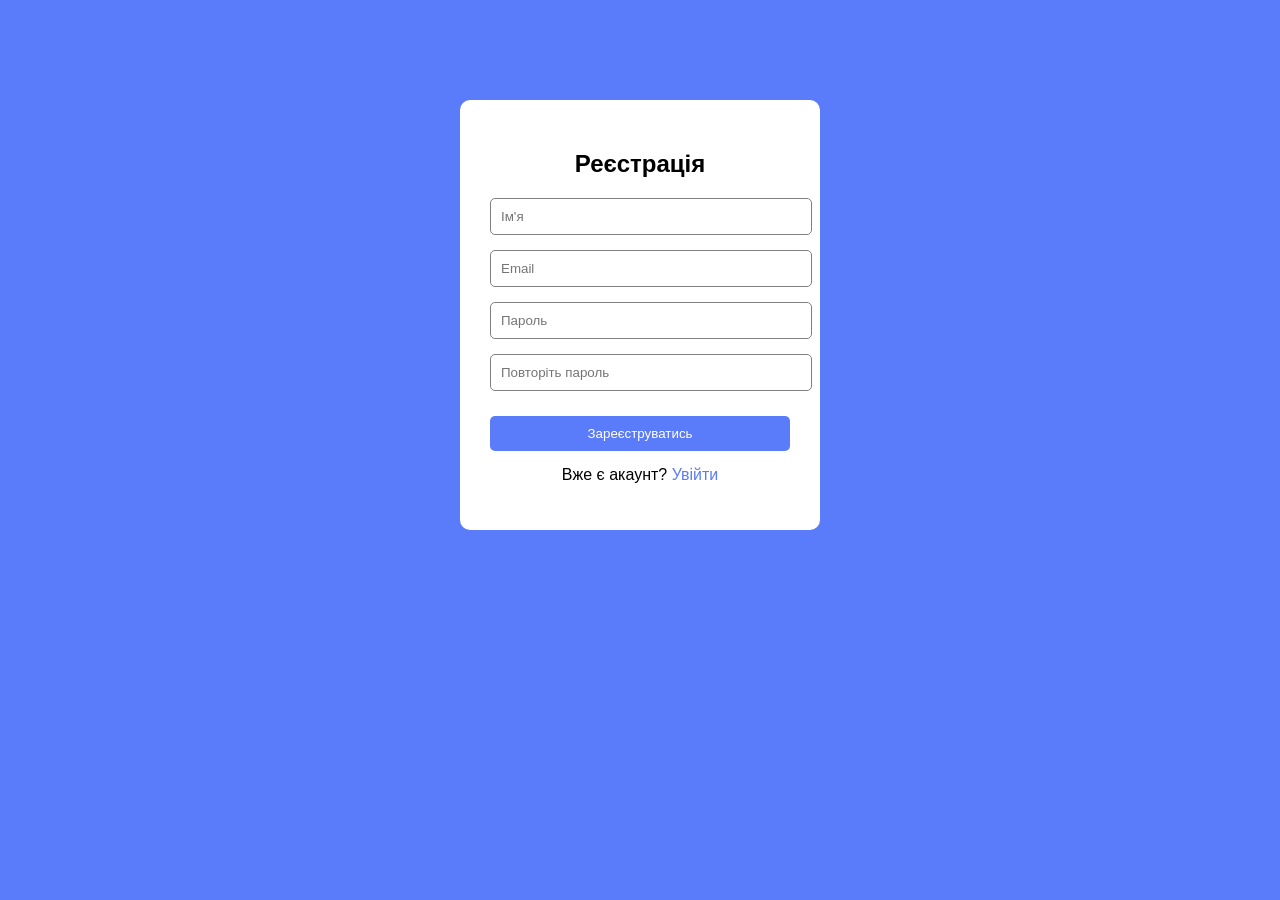
<file: index.html>
<!DOCTYPE html>
<html lang="uk">
<head>
    <meta charset="UTF-8">
    <meta name="viewport" content="width=device-width, initial-scale=1.0">
    <title>Реєстрація</title>

    <link rel="stylesheet" href="PlaySmart-css.css">
</head>
<body>

    <div class="register-box">

        <h2>Реєстрація</h2>

        <form action="PlaySmart-menu.html">

            <input type="text" placeholder="Ім'я" required>

            <input type="email" placeholder="Email" required>

            <input type="password" placeholder="Пароль" required>

            <input type="password" placeholder="Повторіть пароль" required>
            
            <button type="submit">
                Зареєструватись
            </button>
            
        </form>

        <p>
            Вже є акаунт?
            <a href="PlaySmart-увійти.html">Увійти</a>
        </p>

    </div>

</body>
</html>
</file>
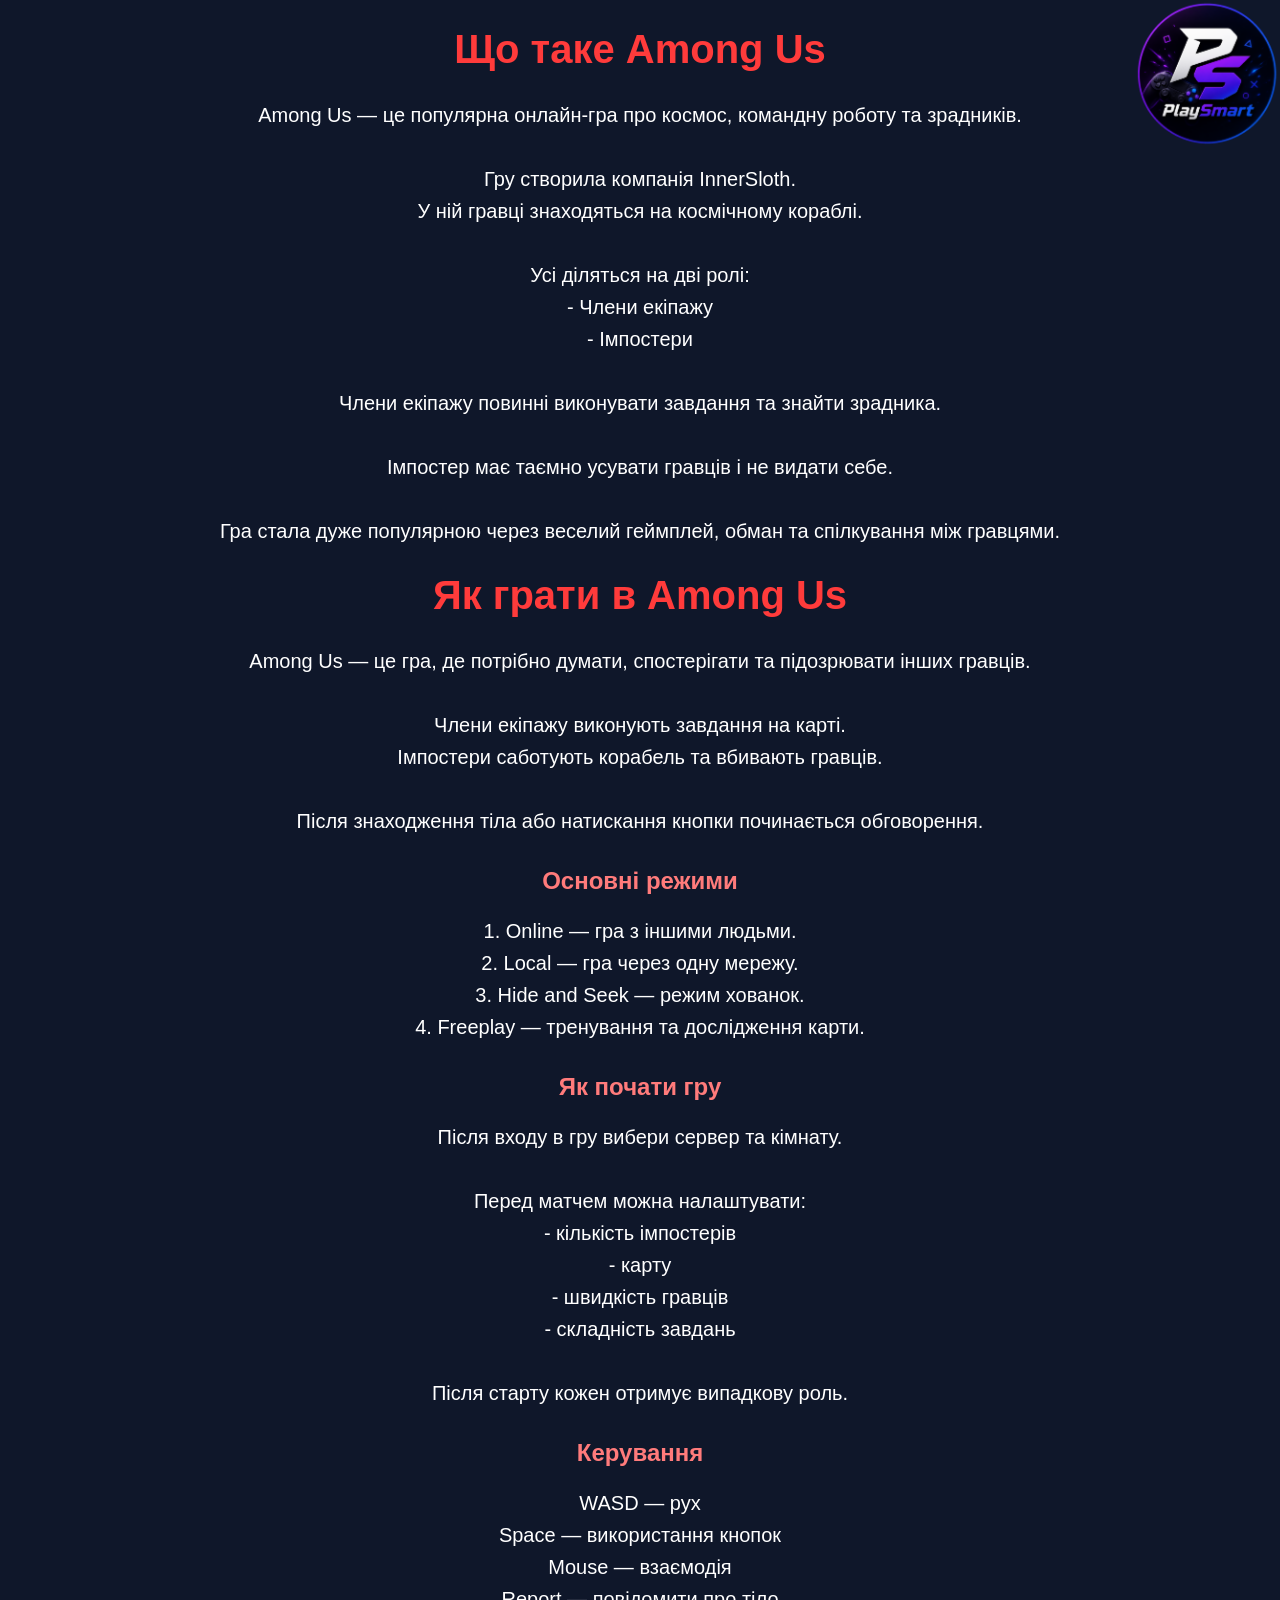
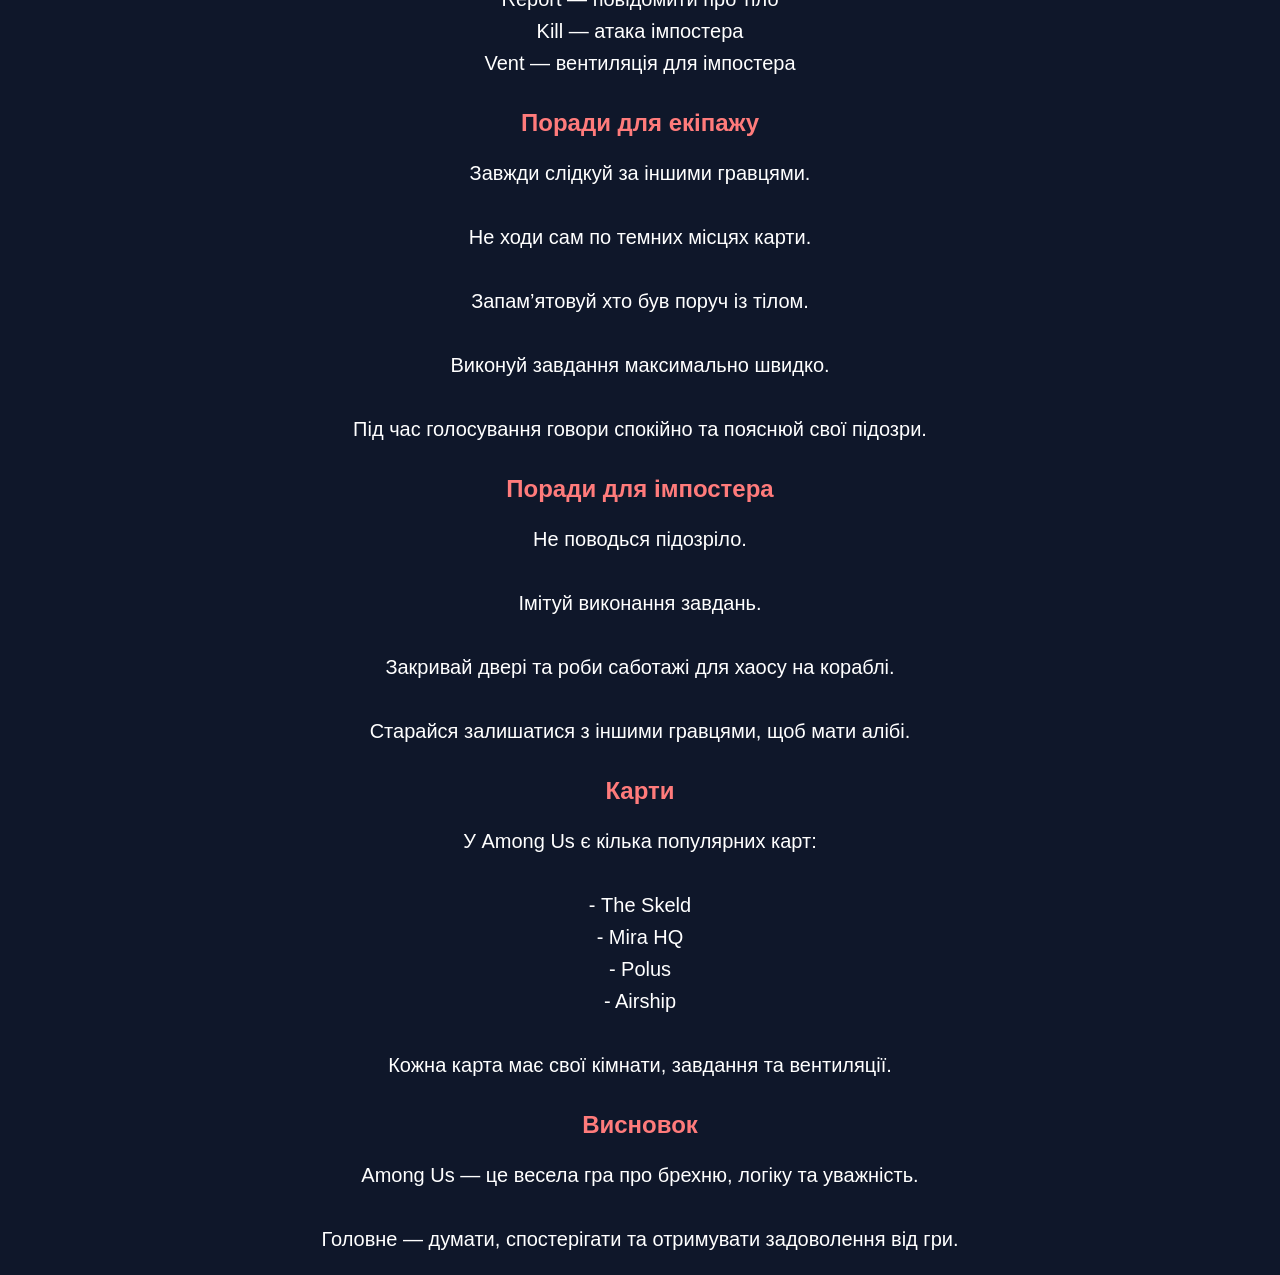
<file: Among-Us.html>
<!DOCTYPE html>
<html lang="uk">
<head>
    <meta charset="UTF-8">
    <meta name="viewport" content="width=device-width, initial-scale=1.0">
    <title>PlaySmart-Among Us</title>
    <link rel="stylesheet" href="Among-Us.css">
</head>
<body>

    <img class="avatar" src="аватар.png" alt="">

<h1>Що таке Among Us</h1>

<p>
Among Us — це популярна онлайн-гра про космос, 
командну роботу та зрадників. <br><br>

Гру створила компанія InnerSloth. <br>
У ній гравці знаходяться на космічному кораблі. <br><br>

Усі діляться на дві ролі: <br>
- Члени екіпажу <br>
- Імпостери <br><br>

Члени екіпажу повинні виконувати завдання 
та знайти зрадника. <br><br>

Імпостер має таємно усувати гравців 
і не видати себе. <br><br>

Гра стала дуже популярною через веселий геймплей, 
обман та спілкування між гравцями.
</p>

<h1>Як грати в Among Us</h1>

<p>
Among Us — це гра, де потрібно думати, 
спостерігати та підозрювати інших гравців. <br><br>

Члени екіпажу виконують завдання на карті. <br>
Імпостери саботують корабель та вбивають гравців. <br><br>

Після знаходження тіла або натискання кнопки 
починається обговорення.
</p>

<h2>Основні режими</h2>

<p>
1. Online — гра з іншими людьми. <br>
2. Local — гра через одну мережу. <br>
3. Hide and Seek — режим хованок. <br>
4. Freeplay — тренування та дослідження карти.
</p>

<h2>Як почати гру</h2>

<p>
Після входу в гру вибери сервер та кімнату. <br><br>

Перед матчем можна налаштувати: <br>
- кількість імпостерів <br>
- карту <br>
- швидкість гравців <br>
- складність завдань <br><br>

Після старту кожен отримує випадкову роль.
</p>

<h2>Керування</h2>

<p>
WASD — рух <br>
Space — використання кнопок <br>
Mouse — взаємодія <br>
Report — повідомити про тіло <br>
Kill — атака імпостера <br>
Vent — вентиляція для імпостера
</p>

<h2>Поради для екіпажу</h2>

<p>
Завжди слідкуй за іншими гравцями. <br><br>

Не ходи сам по темних місцях карти. <br><br>

Запам’ятовуй хто був поруч із тілом. <br><br>

Виконуй завдання максимально швидко. <br><br>

Під час голосування говори спокійно 
та пояснюй свої підозри.
</p>

<h2>Поради для імпостера</h2>

<p>
Не поводься підозріло. <br><br>

Імітуй виконання завдань. <br><br>

Закривай двері та роби саботажі 
для хаосу на кораблі. <br><br>

Старайся залишатися з іншими гравцями, 
щоб мати алібі.
</p>

<h2>Карти</h2>

<p>
У Among Us є кілька популярних карт: <br><br>

- The Skeld <br>
- Mira HQ <br>
- Polus <br>
- Airship <br><br>

Кожна карта має свої кімнати, 
завдання та вентиляції.
</p>

<h2>Висновок</h2>

<p>
Among Us — це весела гра про брехню, 
логіку та уважність. <br><br>

Головне — думати, спостерігати 
та отримувати задоволення від гри.
</p>

</body>
</html>
</file>
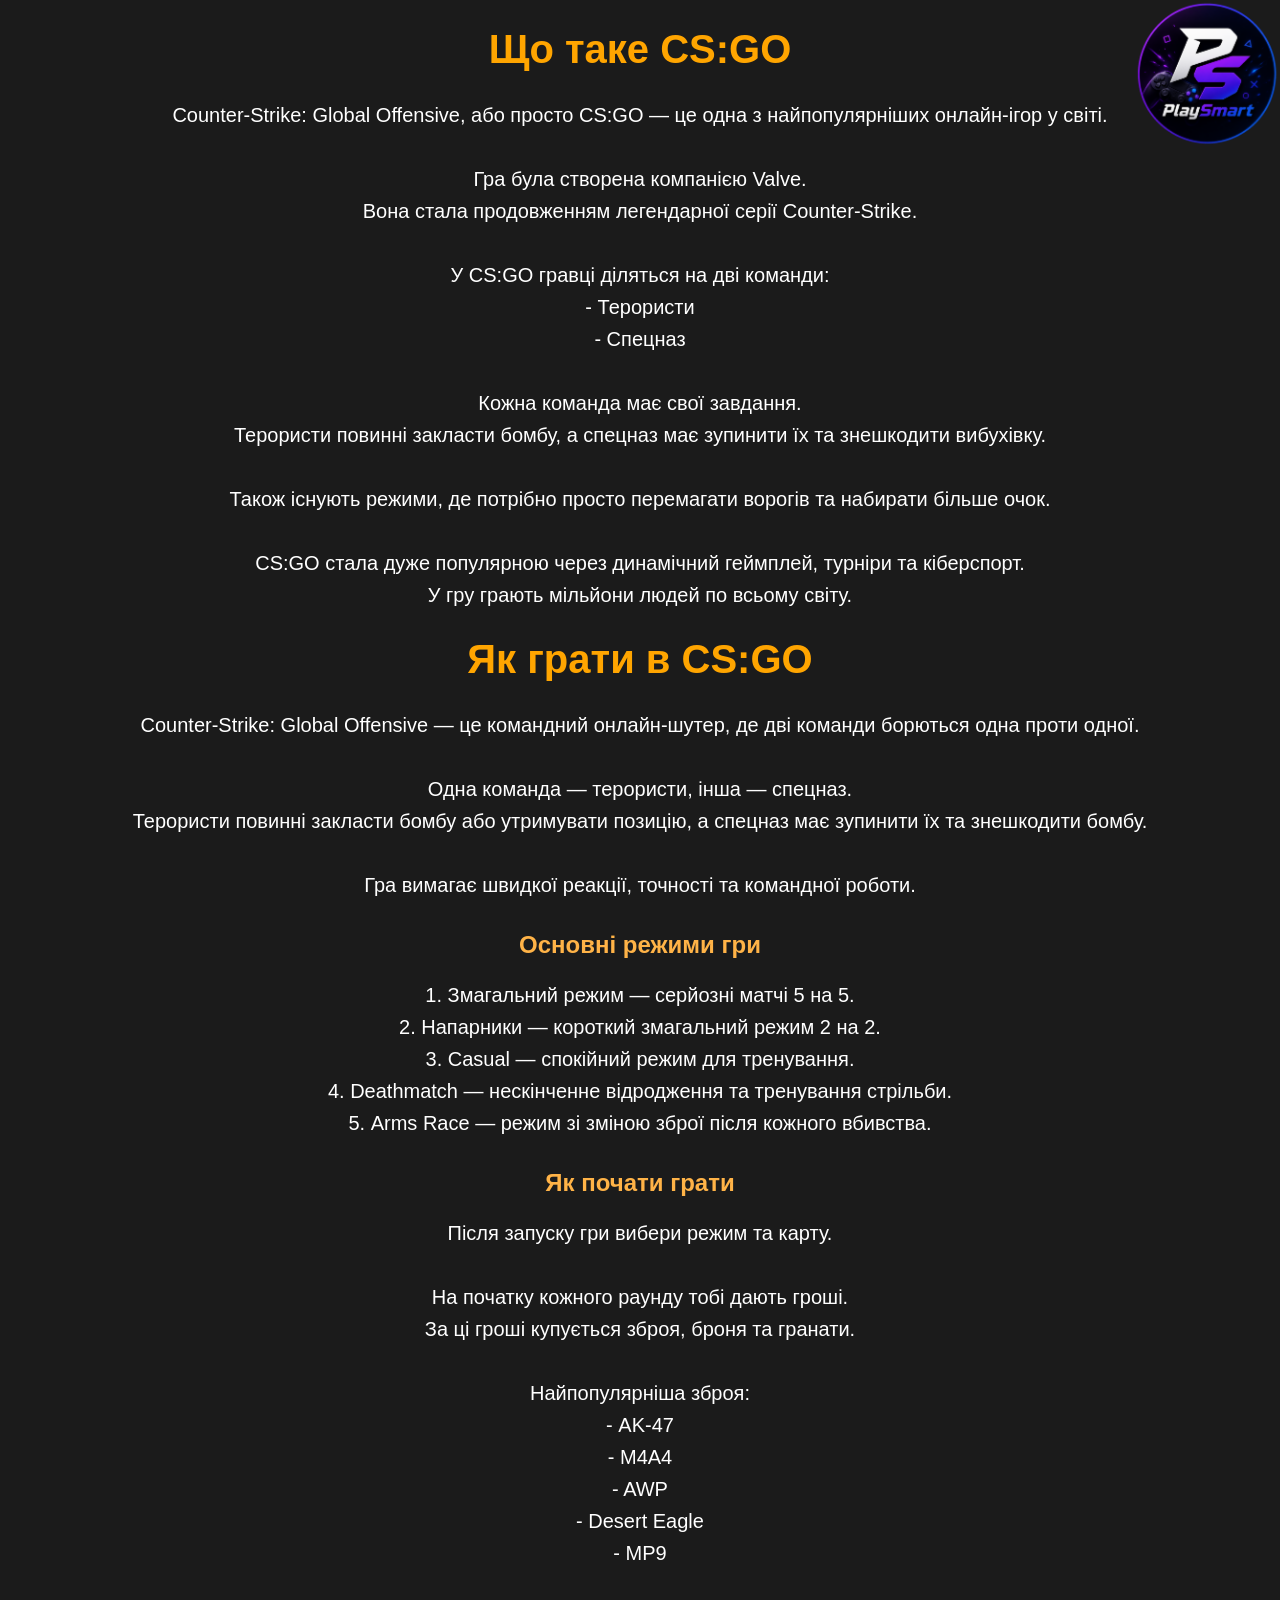
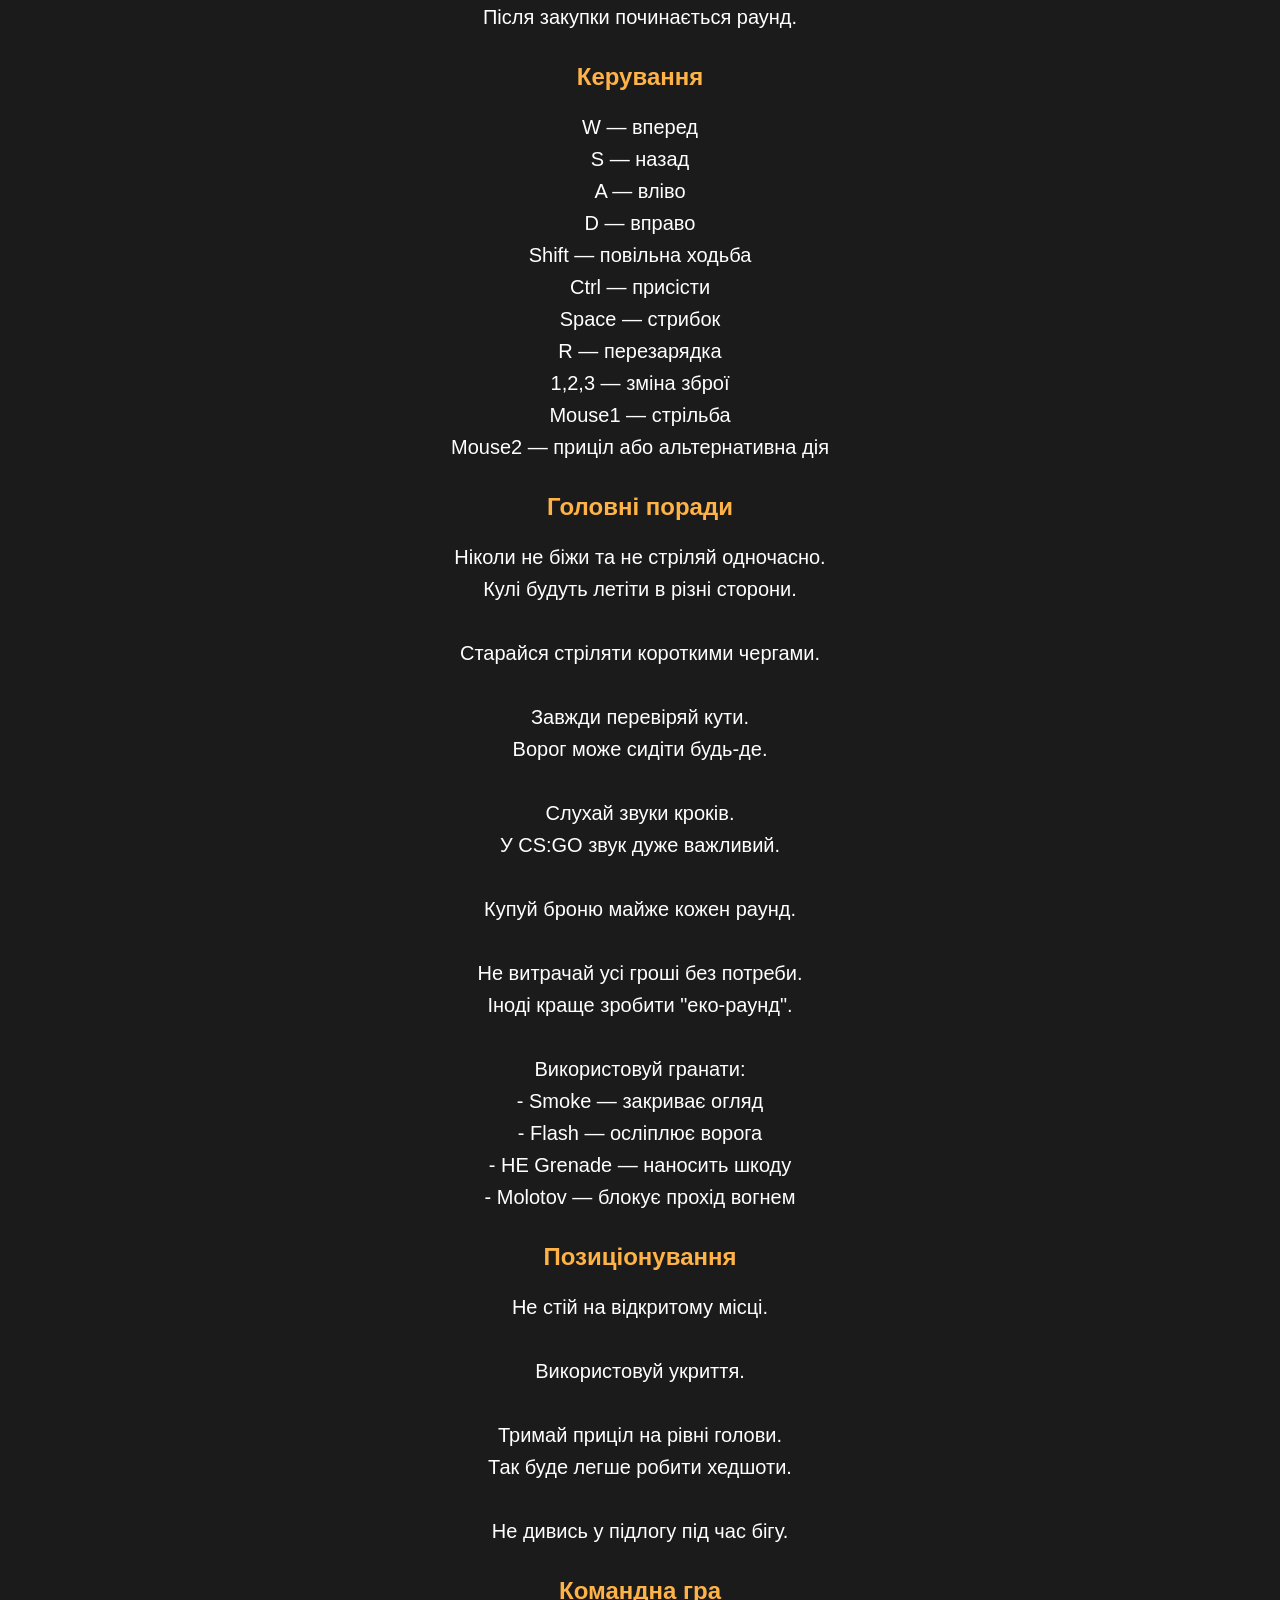
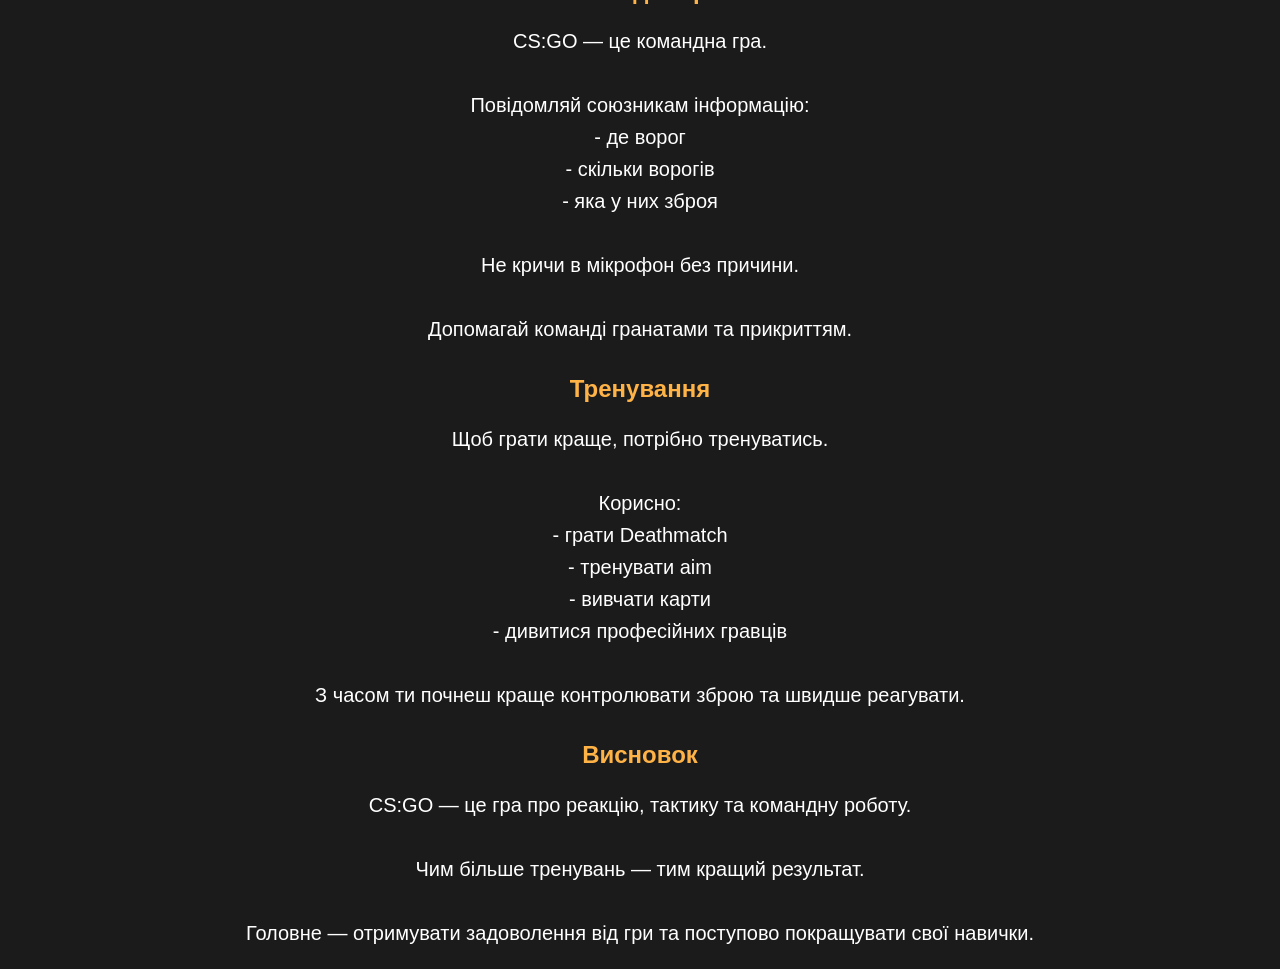
<file: cs-go.html>
<!DOCTYPE html>
<html lang="en">
<head>
    <meta charset="UTF-8">
    <meta name="viewport" content="width=device-width, initial-scale=1.0">
    <title>PlaySmart-CS:GO</title>
    <link rel="stylesheet" href="cs-go.css">
</head>
<body>

    <img class="avatar" src="аватар.png" alt="">

    <h1>Що таке CS:GO</h1>

<p>
Counter-Strike: Global Offensive, або просто CS:GO — 
це одна з найпопулярніших онлайн-ігор у світі. <br><br>

Гра була створена компанією Valve. <br>
Вона стала продовженням легендарної серії Counter-Strike. <br><br>

У CS:GO гравці діляться на дві команди: <br>
- Терористи <br>
- Спецназ <br><br>

Кожна команда має свої завдання. <br>
Терористи повинні закласти бомбу, 
а спецназ має зупинити їх та знешкодити вибухівку. <br><br>

Також існують режими, де потрібно просто 
перемагати ворогів та набирати більше очок. <br><br>

CS:GO стала дуже популярною через динамічний геймплей, 
турніри та кіберспорт. <br>
У гру грають мільйони людей по всьому світу.
</p>

<h1>Як грати в CS:GO</h1>

<p>
Counter-Strike: Global Offensive — це командний онлайн-шутер, 
де дві команди борються одна проти одної. <br><br>

Одна команда — терористи, інша — спецназ. <br>
Терористи повинні закласти бомбу або утримувати позицію, 
а спецназ має зупинити їх та знешкодити бомбу. <br><br>

Гра вимагає швидкої реакції, точності та командної роботи.
</p>

<h2>Основні режими гри</h2>

<p>
1. Змагальний режим — серйозні матчі 5 на 5. <br>
2. Напарники — короткий змагальний режим 2 на 2. <br>
3. Casual — спокійний режим для тренування. <br>
4. Deathmatch — нескінченне відродження та тренування стрільби. <br>
5. Arms Race — режим зі зміною зброї після кожного вбивства.
</p>

<h2>Як почати грати</h2>

<p>
Після запуску гри вибери режим та карту. <br><br>

На початку кожного раунду тобі дають гроші. <br>
За ці гроші купується зброя, броня та гранати. <br><br>

Найпопулярніша зброя: <br>
- AK-47 <br>
- M4A4 <br>
- AWP <br>
- Desert Eagle <br>
- MP9 <br><br>

Після закупки починається раунд.
</p>

<h2>Керування</h2>

<p>
W — вперед <br>
S — назад <br>
A — вліво <br>
D — вправо <br>
Shift — повільна ходьба <br>
Ctrl — присісти <br>
Space — стрибок <br>
R — перезарядка <br>
1,2,3 — зміна зброї <br>
Mouse1 — стрільба <br>
Mouse2 — приціл або альтернативна дія
</p>

<h2>Головні поради</h2>

<p>
Ніколи не біжи та не стріляй одночасно. <br>
Кулі будуть летіти в різні сторони. <br><br>

Старайся стріляти короткими чергами. <br><br>

Завжди перевіряй кути. <br>
Ворог може сидіти будь-де. <br><br>

Слухай звуки кроків. <br>
У CS:GO звук дуже важливий. <br><br>

Купуй броню майже кожен раунд. <br><br>

Не витрачай усі гроші без потреби. <br>
Іноді краще зробити "еко-раунд". <br><br>

Використовуй гранати: <br>
- Smoke — закриває огляд <br>
- Flash — осліплює ворога <br>
- HE Grenade — наносить шкоду <br>
- Molotov — блокує прохід вогнем
</p>

<h2>Позиціонування</h2>

<p>
Не стій на відкритому місці. <br><br>

Використовуй укриття. <br><br>

Тримай приціл на рівні голови. <br>
Так буде легше робити хедшоти. <br><br>

Не дивись у підлогу під час бігу.
</p>

<h2>Командна гра</h2>

<p>
CS:GO — це командна гра. <br><br>

Повідомляй союзникам інформацію: <br>
- де ворог <br>
- скільки ворогів <br>
- яка у них зброя <br><br>

Не кричи в мікрофон без причини. <br><br>

Допомагай команді гранатами та прикриттям.
</p>

<h2>Тренування</h2>

<p>
Щоб грати краще, потрібно тренуватись. <br><br>

Корисно: <br>
- грати Deathmatch <br>
- тренувати aim <br>
- вивчати карти <br>
- дивитися професійних гравців <br><br>

З часом ти почнеш краще контролювати зброю 
та швидше реагувати.
</p>

<h2>Висновок</h2>

<p>
CS:GO — це гра про реакцію, тактику та командну роботу. <br><br>

Чим більше тренувань — тим кращий результат. <br><br>

Головне — отримувати задоволення від гри 
та поступово покращувати свої навички.
</p>
</body>
</html>
</file>
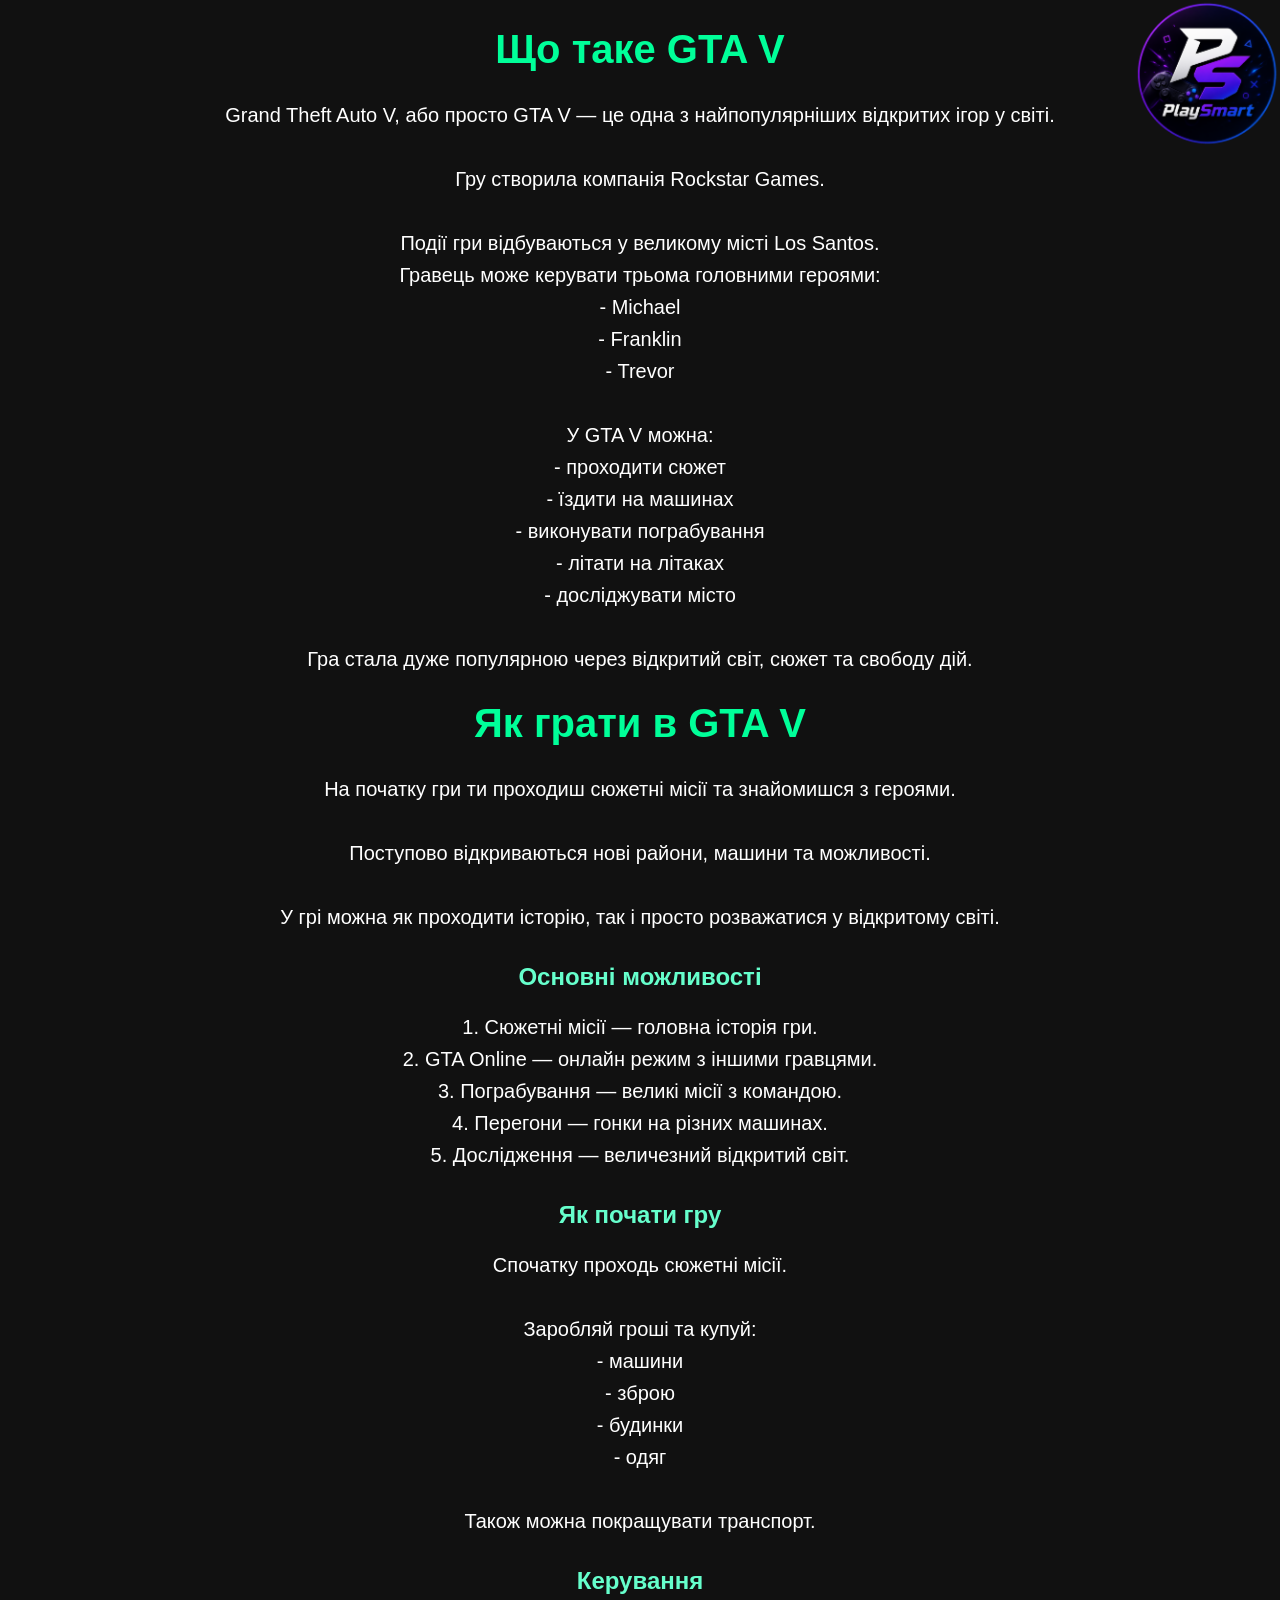
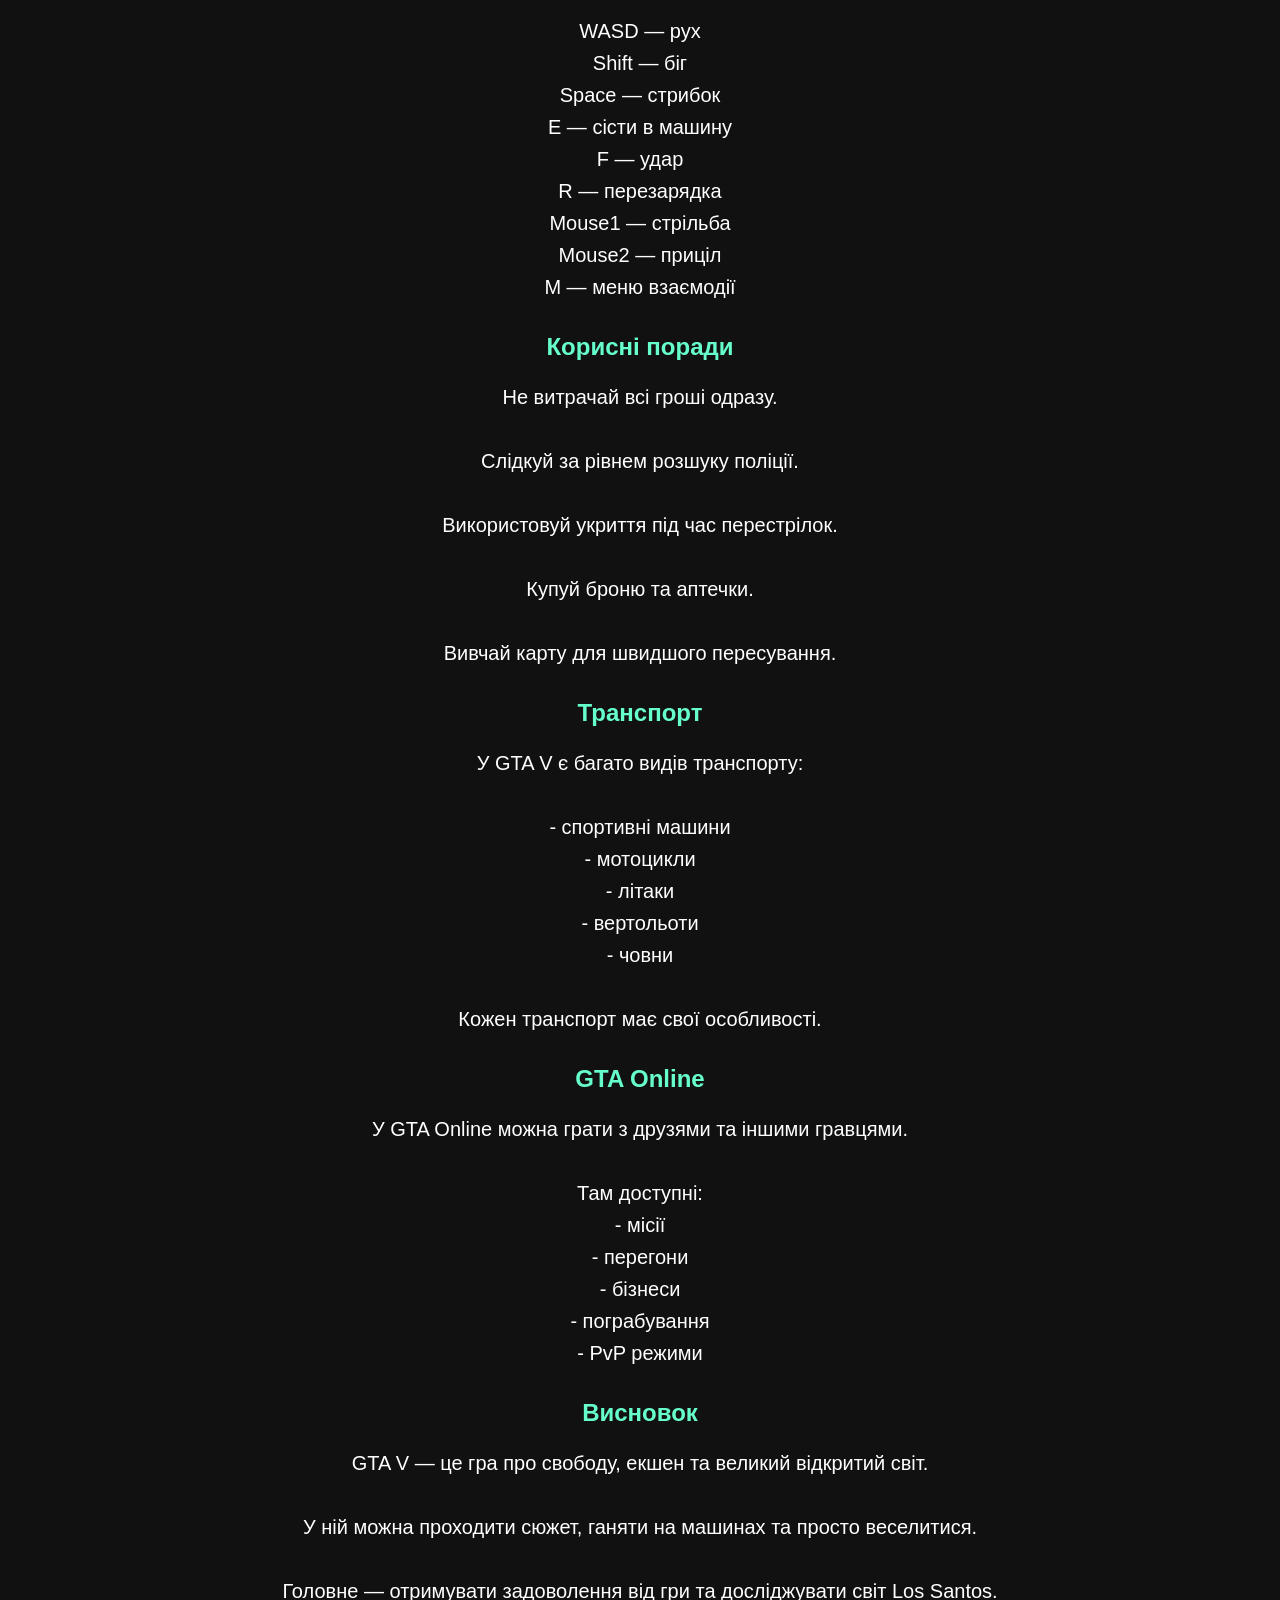
<file: GTA-V.html>
<!DOCTYPE html>
<html lang="uk">
<head>
    <meta charset="UTF-8">
    <meta name="viewport" content="width=device-width, initial-scale=1.0">
    <title>PlaySmart-GTA V</title>
    <link rel="stylesheet" href="GTA-V.css">
</head>
<body>

    <img class="avatar" src="аватар.png" alt="">

<h1>Що таке GTA V</h1>

<p>
Grand Theft Auto V, або просто GTA V — 
це одна з найпопулярніших відкритих ігор у світі. <br><br>

Гру створила компанія Rockstar Games. <br><br>

Події гри відбуваються у великому місті Los Santos. <br>
Гравець може керувати трьома головними героями: <br>
- Michael <br>
- Franklin <br>
- Trevor <br><br>

У GTA V можна: <br>
- проходити сюжет <br>
- їздити на машинах <br>
- виконувати пограбування <br>
- літати на літаках <br>
- досліджувати місто <br><br>

Гра стала дуже популярною через відкритий світ, 
сюжет та свободу дій.
</p>

<h1>Як грати в GTA V</h1>

<p>
На початку гри ти проходиш сюжетні місії 
та знайомишся з героями. <br><br>

Поступово відкриваються нові райони, 
машини та можливості. <br><br>

У грі можна як проходити історію, 
так і просто розважатися у відкритому світі.
</p>

<h2>Основні можливості</h2>

<p>
1. Сюжетні місії — головна історія гри. <br>
2. GTA Online — онлайн режим з іншими гравцями. <br>
3. Пограбування — великі місії з командою. <br>
4. Перегони — гонки на різних машинах. <br>
5. Дослідження — величезний відкритий світ.
</p>

<h2>Як почати гру</h2>

<p>
Спочатку проходь сюжетні місії. <br><br>

Заробляй гроші та купуй: <br>
- машини <br>
- зброю <br>
- будинки <br>
- одяг <br><br>

Також можна покращувати транспорт.
</p>

<h2>Керування</h2>

<p>
WASD — рух <br>
Shift — біг <br>
Space — стрибок <br>
E — сісти в машину <br>
F — удар <br>
R — перезарядка <br>
Mouse1 — стрільба <br>
Mouse2 — приціл <br>
M — меню взаємодії
</p>

<h2>Корисні поради</h2>

<p>
Не витрачай всі гроші одразу. <br><br>

Слідкуй за рівнем розшуку поліції. <br><br>

Використовуй укриття під час перестрілок. <br><br>

Купуй броню та аптечки. <br><br>

Вивчай карту для швидшого пересування.
</p>

<h2>Транспорт</h2>

<p>
У GTA V є багато видів транспорту: <br><br>

- спортивні машини <br>
- мотоцикли <br>
- літаки <br>
- вертольоти <br>
- човни <br><br>

Кожен транспорт має свої особливості.
</p>

<h2>GTA Online</h2>

<p>
У GTA Online можна грати з друзями 
та іншими гравцями. <br><br>

Там доступні: <br>
- місії <br>
- перегони <br>
- бізнеси <br>
- пограбування <br>
- PvP режими
</p>

<h2>Висновок</h2>

<p>
GTA V — це гра про свободу, 
екшен та великий відкритий світ. <br><br>

У ній можна проходити сюжет, 
ганяти на машинах та просто веселитися. <br><br>

Головне — отримувати задоволення від гри 
та досліджувати світ Los Santos.
</p>

</body>
</html>
</file>
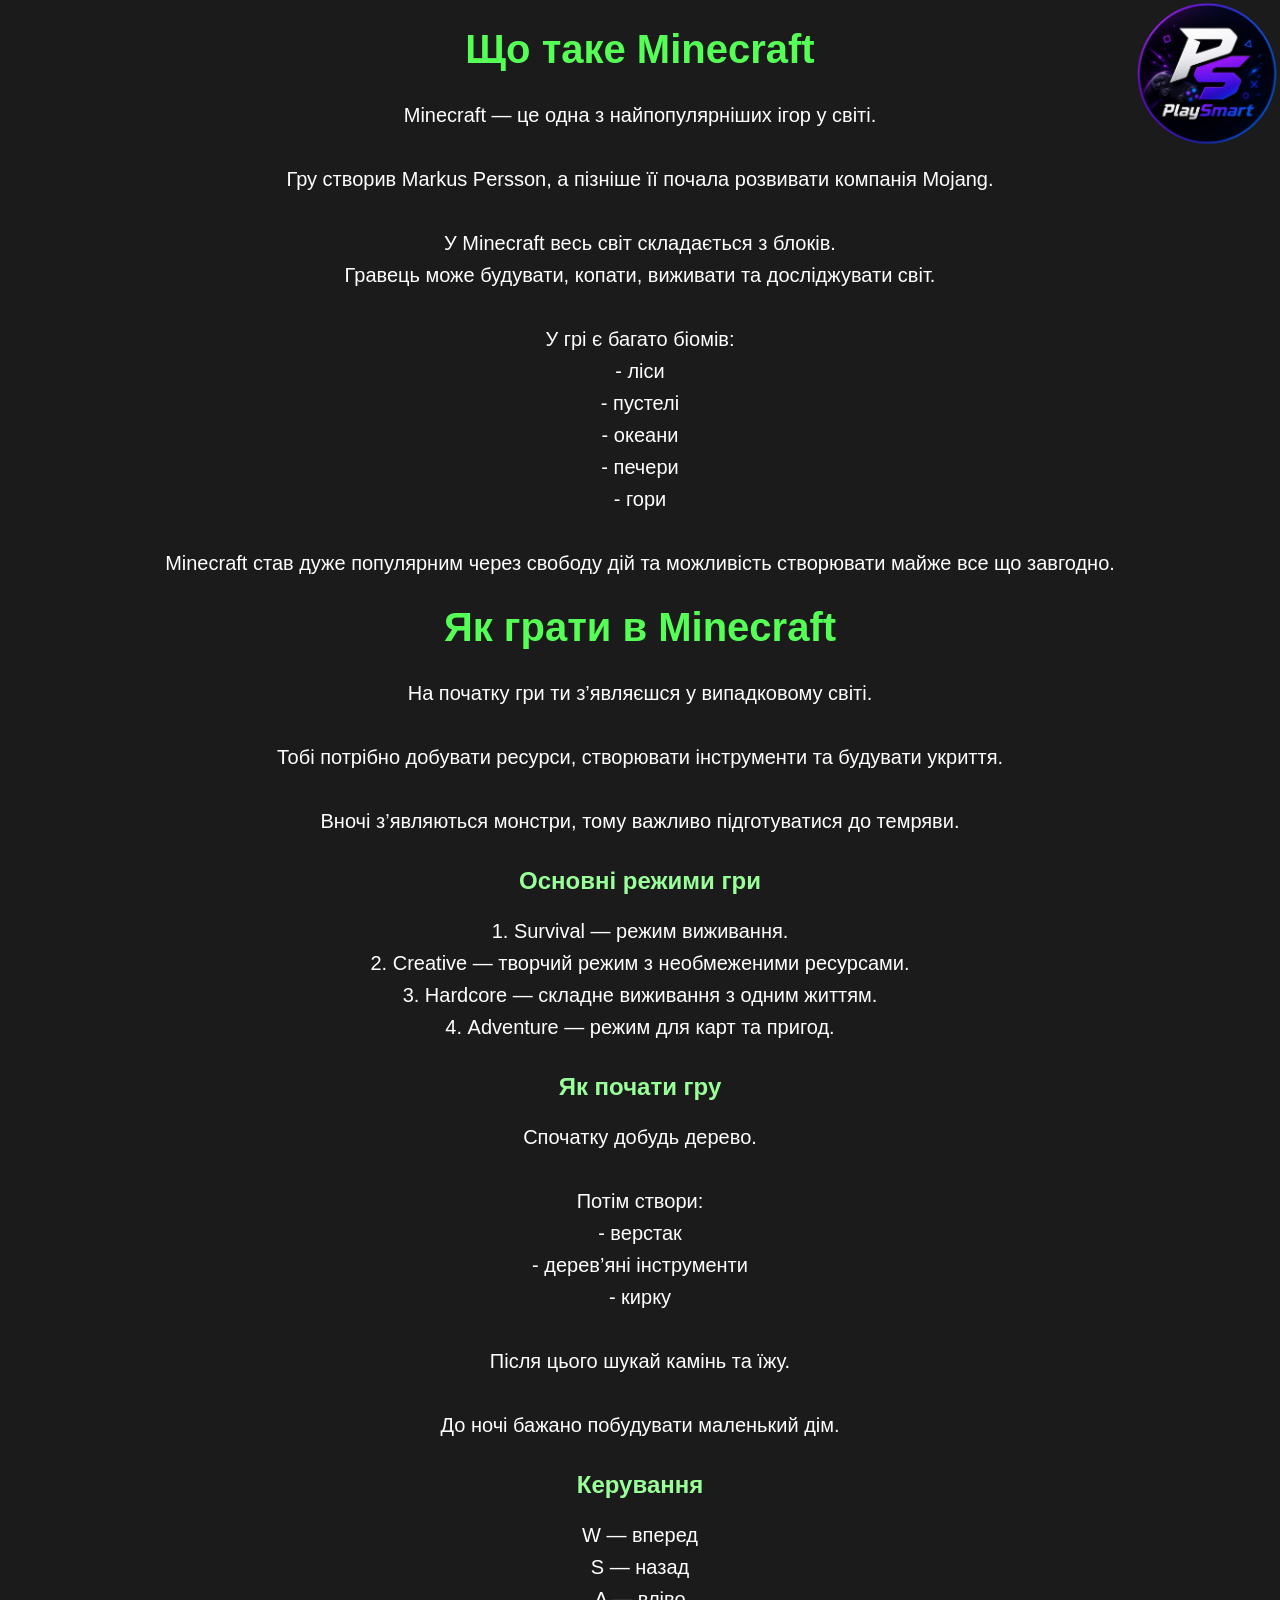
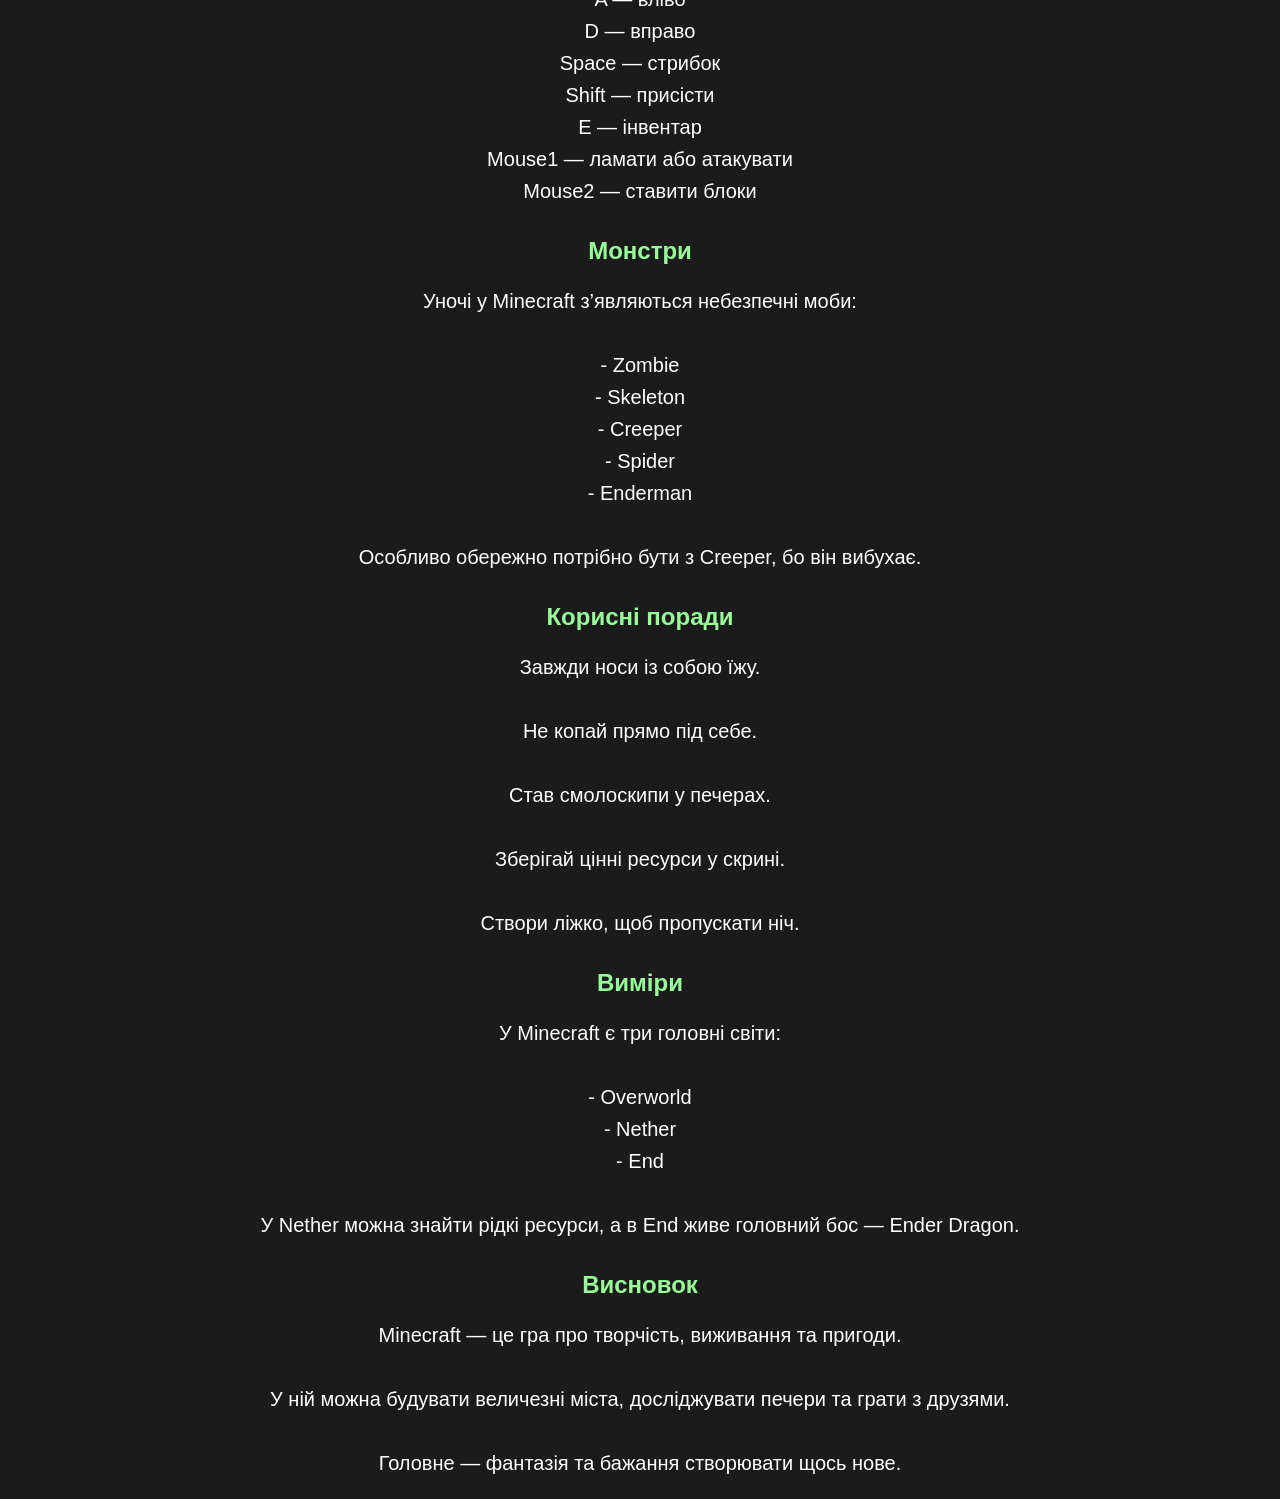
<file: Minecraft.html>
<!DOCTYPE html>
<html lang="uk">
<head>
    <meta charset="UTF-8">
    <meta name="viewport" content="width=device-width, initial-scale=1.0">
    <title>PlaySmart-Minecraft</title>
    <link rel="stylesheet" href="Minecraft.css">
</head>
<body>

    <img class="avatar" src="аватар.png" alt="">

<h1>Що таке Minecraft</h1>

<p>
Minecraft — це одна з найпопулярніших ігор у світі. <br><br>

Гру створив Markus Persson, 
а пізніше її почала розвивати компанія Mojang. <br><br>

У Minecraft весь світ складається з блоків. <br>
Гравець може будувати, копати, виживати та досліджувати світ. <br><br>

У грі є багато біомів: <br>
- ліси <br>
- пустелі <br>
- океани <br>
- печери <br>
- гори <br><br>

Minecraft став дуже популярним через свободу дій 
та можливість створювати майже все що завгодно.
</p>

<h1>Як грати в Minecraft</h1>

<p>
На початку гри ти з’являєшся у випадковому світі. <br><br>

Тобі потрібно добувати ресурси, 
створювати інструменти та будувати укриття. <br><br>

Вночі з’являються монстри, 
тому важливо підготуватися до темряви.
</p>

<h2>Основні режими гри</h2>

<p>
1. Survival — режим виживання. <br>
2. Creative — творчий режим з необмеженими ресурсами. <br>
3. Hardcore — складне виживання з одним життям. <br>
4. Adventure — режим для карт та пригод.
</p>

<h2>Як почати гру</h2>

<p>
Спочатку добудь дерево. <br><br>

Потім створи: <br>
- верстак <br>
- дерев’яні інструменти <br>
- кирку <br><br>

Після цього шукай камінь та їжу. <br><br>

До ночі бажано побудувати маленький дім.
</p>

<h2>Керування</h2>

<p>
W — вперед <br>
S — назад <br>
A — вліво <br>
D — вправо <br>
Space — стрибок <br>
Shift — присісти <br>
E — інвентар <br>
Mouse1 — ламати або атакувати <br>
Mouse2 — ставити блоки
</p>

<h2>Монстри</h2>

<p>
Уночі у Minecraft з’являються небезпечні моби: <br><br>

- Zombie <br>
- Skeleton <br>
- Creeper <br>
- Spider <br>
- Enderman <br><br>

Особливо обережно потрібно бути з Creeper, 
бо він вибухає.
</p>

<h2>Корисні поради</h2>

<p>
Завжди носи із собою їжу. <br><br>

Не копай прямо під себе. <br><br>

Став смолоскипи у печерах. <br><br>

Зберігай цінні ресурси у скрині. <br><br>

Створи ліжко, щоб пропускати ніч.
</p>

<h2>Виміри</h2>

<p>
У Minecraft є три головні світи: <br><br>

- Overworld <br>
- Nether <br>
- End <br><br>

У Nether можна знайти рідкі ресурси, 
а в End живе головний бос — Ender Dragon.
</p>

<h2>Висновок</h2>

<p>
Minecraft — це гра про творчість, 
виживання та пригоди. <br><br>

У ній можна будувати величезні міста, 
досліджувати печери та грати з друзями. <br><br>

Головне — фантазія та бажання створювати щось нове.
</p>

</body>
</html>
</file>
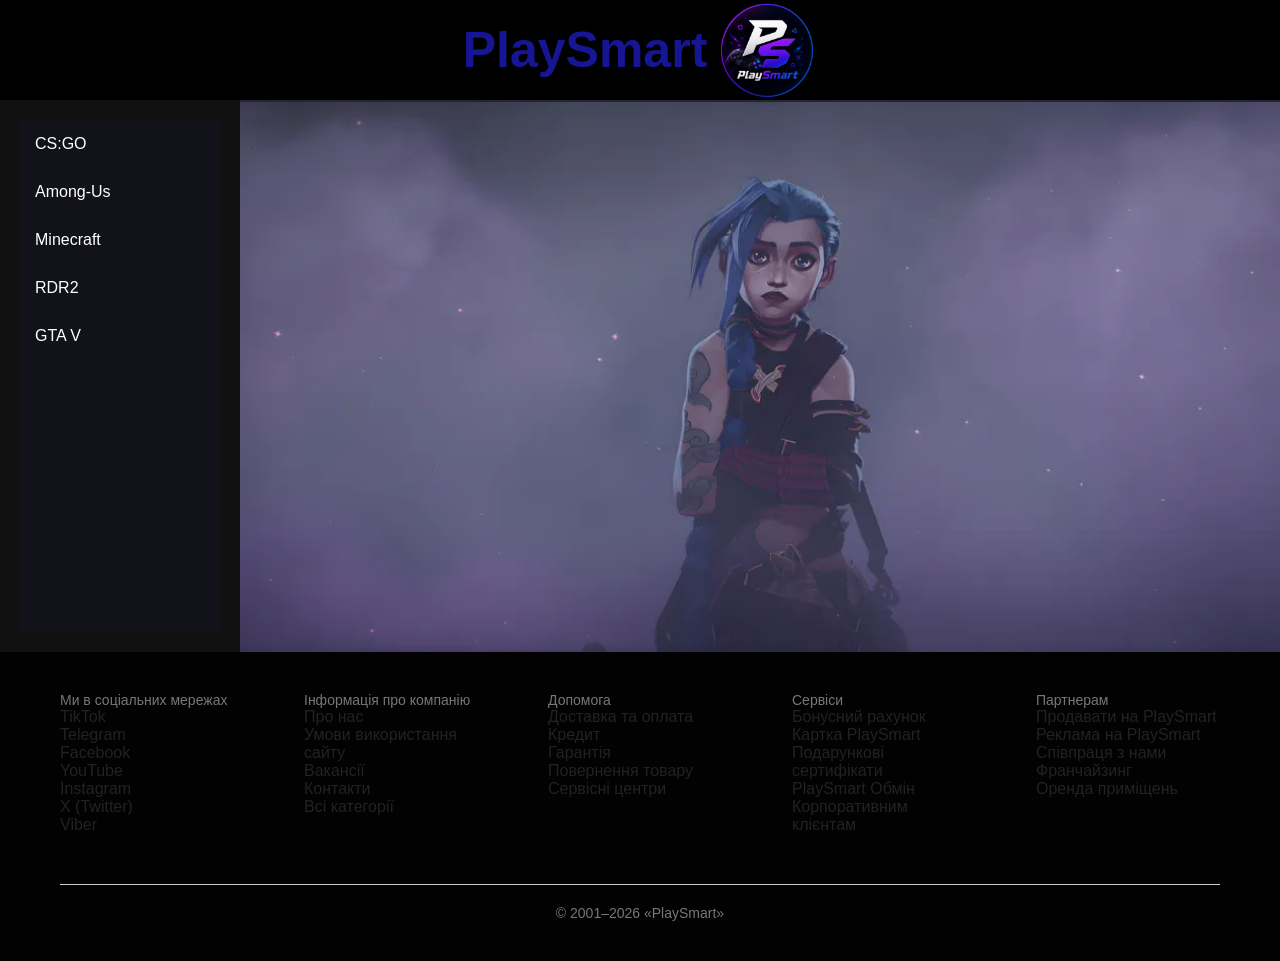
<file: PlaySmart-menu.html>
<!DOCTYPE html>
<html lang="en">
<head>
    <meta charset="UTF-8">
    <meta name="viewport" content="width=device-width, initial-scale=1.0">
    <title>Menu</title>
    <link rel="stylesheet" href="PlaySmart-menu.css">
</head>
<body>
    <div >
    <header>
    <h1 class="Text">
        PlaySmart
    </h1>
    
    <img class="avatar" src="аватар.png" alt="аватарка">

    </header>

    </div>

    <div class="menu">
        <nav class="navigator">
           
            <a href="cs-go.html">CS:GO</a>
           
            <a href="Among-Us.html">Among-Us</a>

            <a href="Minecraft.html">Minecraft</a>

            <a href="RDR2.html">RDR2</a>

            <a href="GTA-V.html">GTA V</a>
            
        </nav>
    </div>
     
    <main >
        <img class="photo" src="фон.jpg" alt="">
    </main>


    <footer class="footer">
        <div class="footer-grid">

        <div>
            <div class="title">Ми в соціальних мережах</div>

            <div class="item">TikTok</div>
            <div class="item">Telegram</div>
            <div class="item">Facebook</div>
            <div class="item">YouTube</div>
            <div class="item">Instagram</div>
            <div class="item">X (Twitter)</div>
            <div class="item">Viber</div>
        </div>

        <div>
            <div class="title">Інформація про компанію</div>

            <div class="item">Про нас</div>
            <div class="item">Умови використання сайту</div>
            <div class="item">Вакансії</div>
            <div class="item">Контакти</div>
            <div class="item">Всі категорії</div>
        </div>

        <div>
            <div class="title">Допомога</div>

            <div class="item">Доставка та оплата</div>
            <div class="item">Кредит</div>
            <div class="item">Гарантія</div>
            <div class="item">Повернення товару</div>
            <div class="item">Сервісні центри</div>

        </div>

        <div>
            <div class="title">Сервіси</div>

            <div class="item">Бонусний рахунок</div>
            <div class="item">Картка PlaySmart</div>
            <div class="item">Подарункові сертифікати</div>
            <div class="item">PlaySmart Обмін</div>
            <div class="item">Корпоративним клієнтам</div>
        </div>

        <div>
            <div class="title">Партнерам</div>

            <div class="item">Продавати на PlaySmart</div>
            <div class="item">Реклама на PlaySmart</div>
            <div class="item">Співпраця з нами</div>
            <div class="item">Франчайзинг</div>
            <div class="item">Оренда приміщень</div>
        </div>

    </div>

    <div class="bottom">
        © 2001–2026 «PlaySmart»
    </div>

    </footer>

 
</body>
</html>
</file>
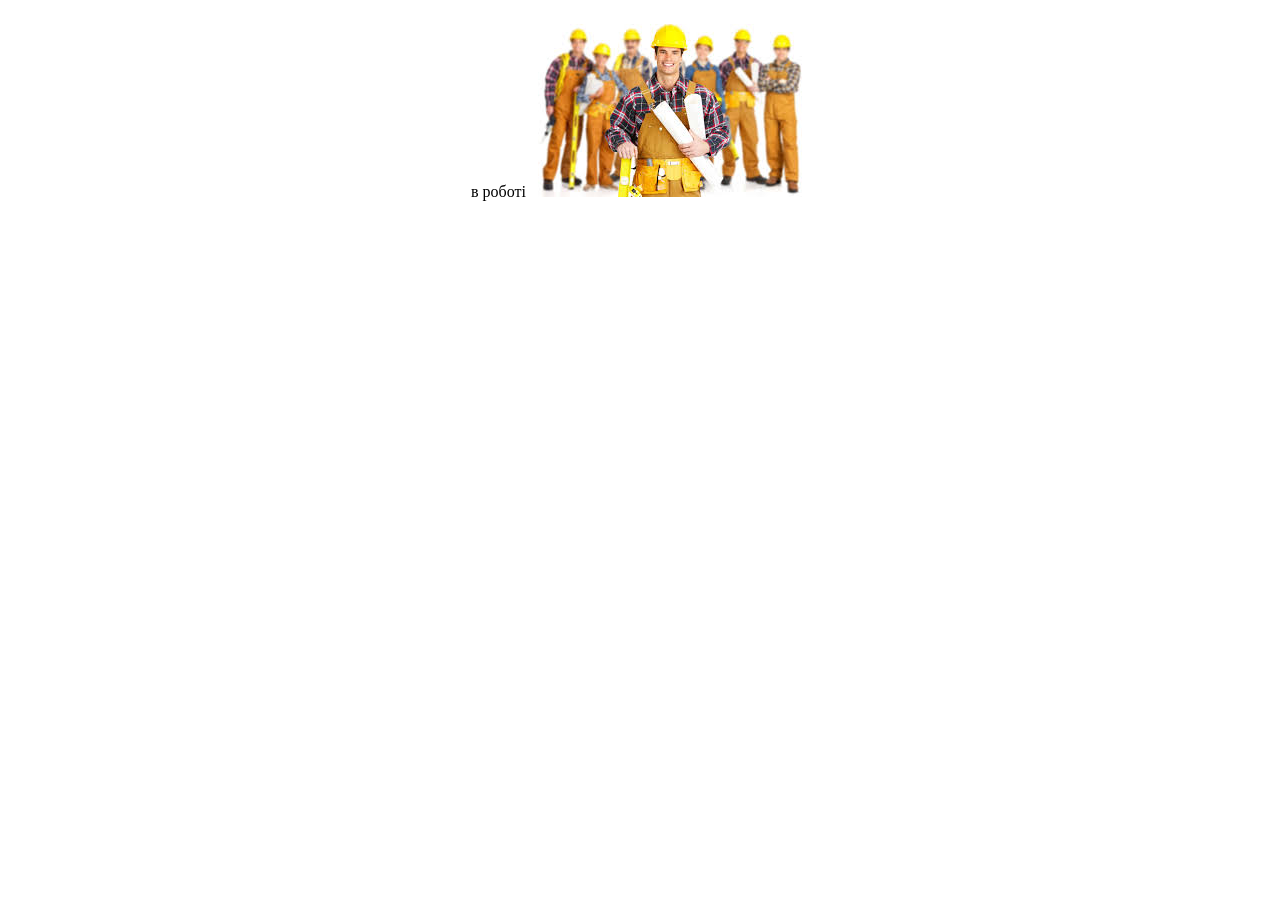
<file: PlaySmart-увійти.html>
<!DOCTYPE html>
<html lang="en">
<head>
    <meta charset="UTF-8">
    <meta name="viewport" content="width=device-width, initial-scale=1.0">
    <title>Увійти</title>
</head>
<body>
    

<div align="center">
<p>
в роботі
<img src="img.jpg" alt="бригада">
</p>
</div>

</body>
</html>
</file>
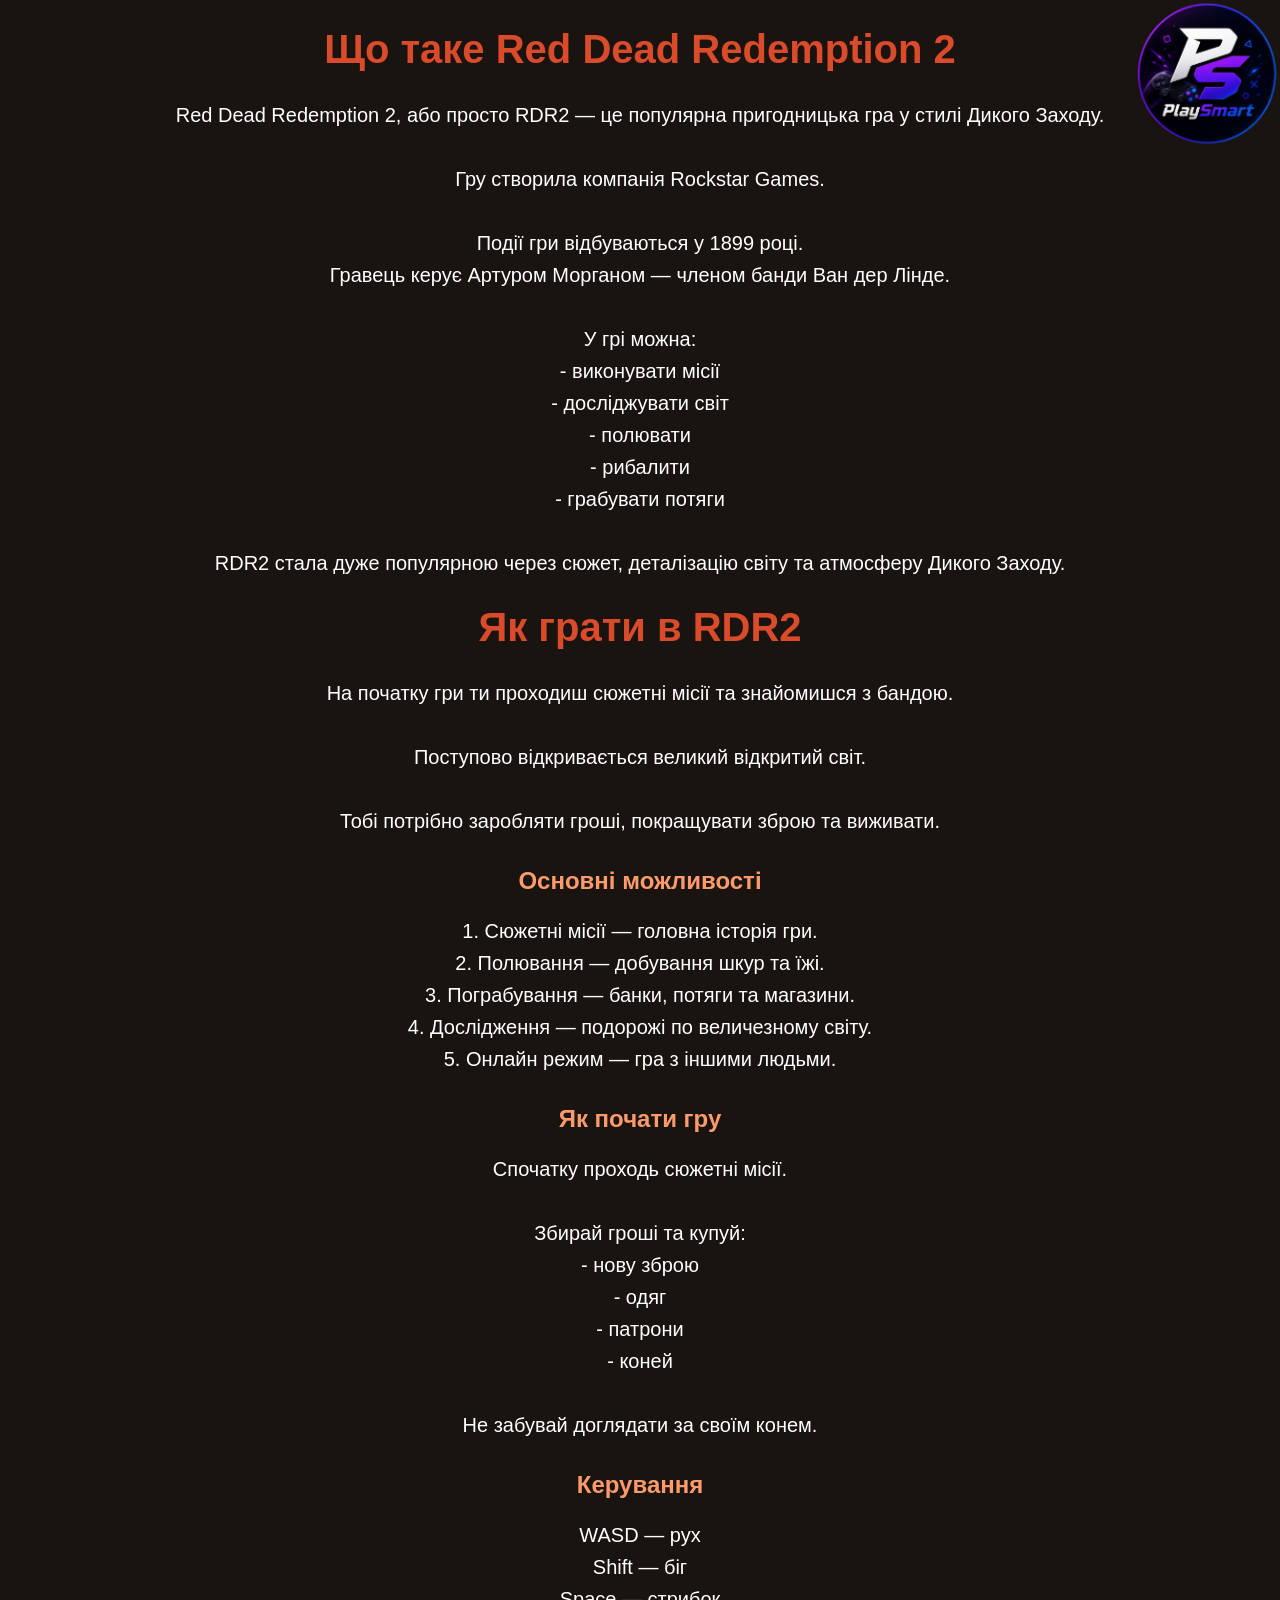
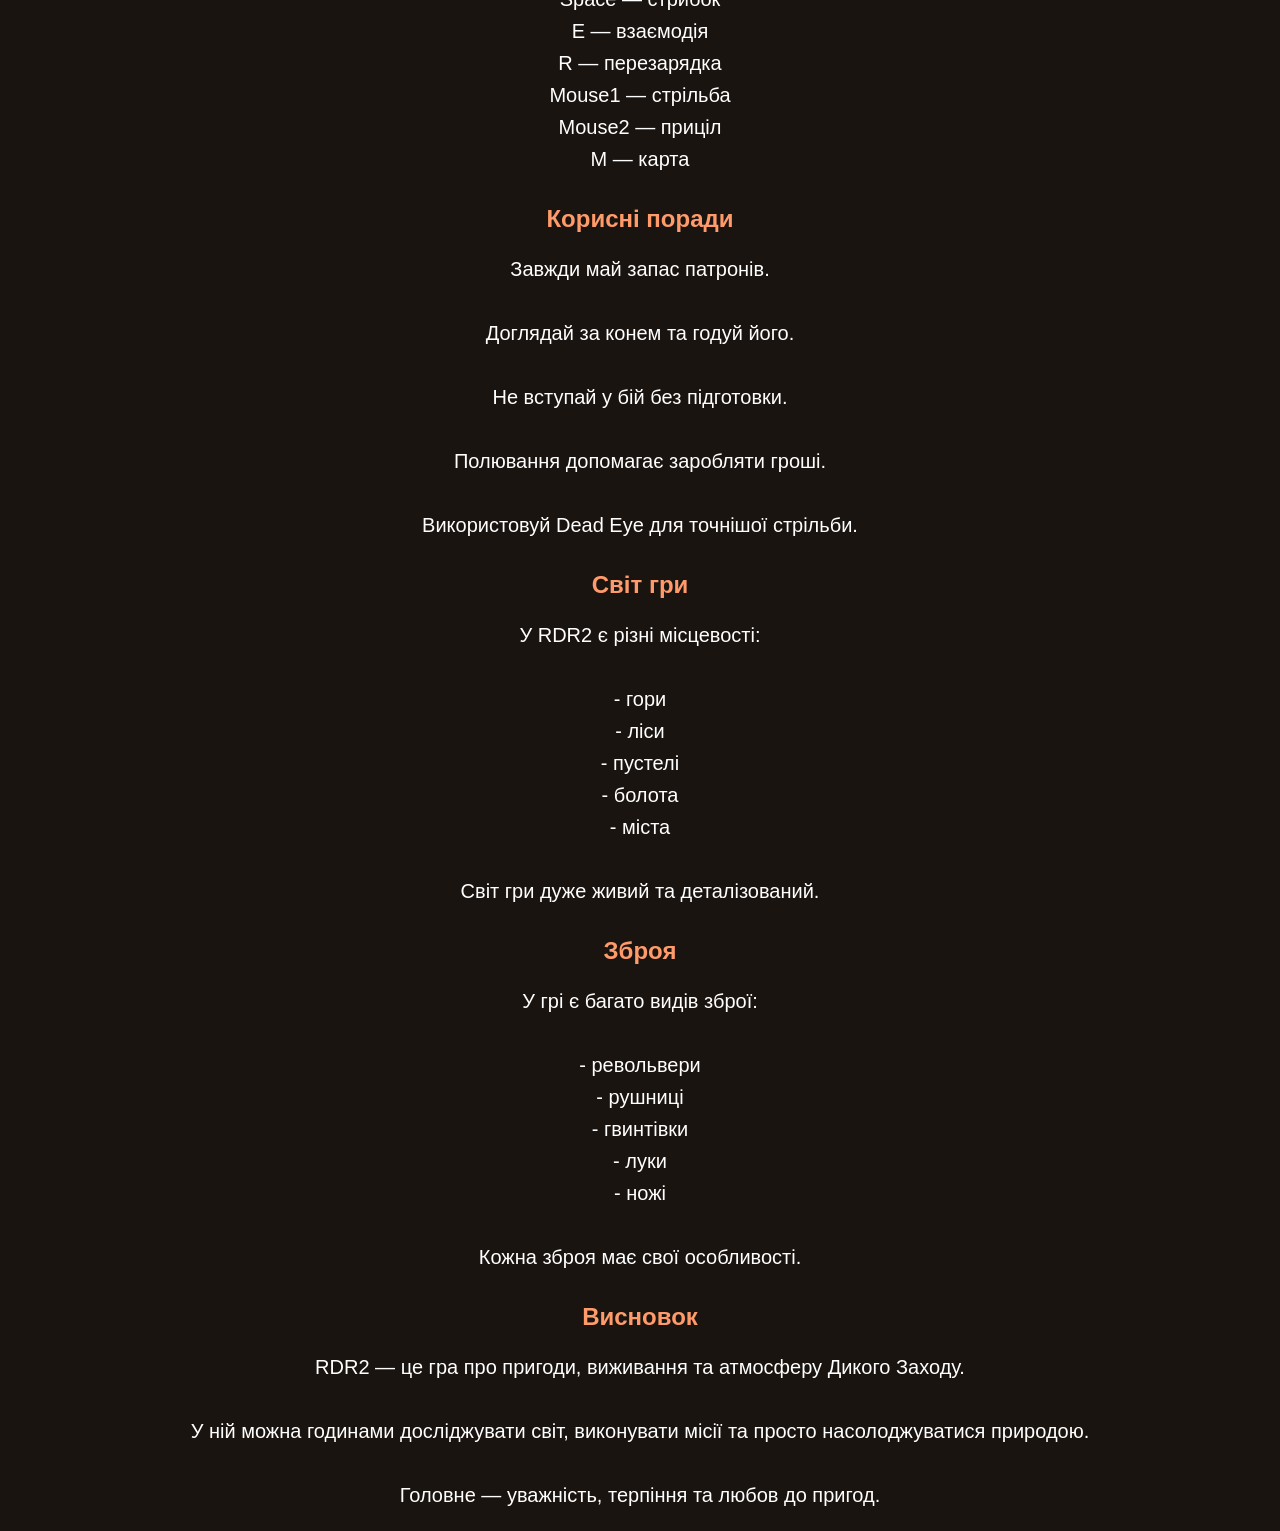
<file: RDR2.html>
<!DOCTYPE html>
<html lang="uk">
<head>
    <meta charset="UTF-8">
    <meta name="viewport" content="width=device-width, initial-scale=1.0">
    <title>PlaySmart-RDR2</title>
    <link rel="stylesheet" href="RDR2.css">
</head>
<body>

    <img class="avatar" src="аватар.png" alt="">

<h1>Що таке Red Dead Redemption 2</h1>

<p>
Red Dead Redemption 2, або просто RDR2 — 
це популярна пригодницька гра у стилі Дикого Заходу. <br><br>

Гру створила компанія Rockstar Games. <br><br>

Події гри відбуваються у 1899 році. <br>
Гравець керує Артуром Морганом — членом банди Ван дер Лінде. <br><br>

У грі можна: <br>
- виконувати місії <br>
- досліджувати світ <br>
- полювати <br>
- рибалити <br>
- грабувати потяги <br><br>

RDR2 стала дуже популярною через сюжет, 
деталізацію світу та атмосферу Дикого Заходу.
</p>

<h1>Як грати в RDR2</h1>

<p>
На початку гри ти проходиш сюжетні місії 
та знайомишся з бандою. <br><br>

Поступово відкривається великий відкритий світ. <br><br>

Тобі потрібно заробляти гроші, 
покращувати зброю та виживати.
</p>

<h2>Основні можливості</h2>

<p>
1. Сюжетні місії — головна історія гри. <br>
2. Полювання — добування шкур та їжі. <br>
3. Пограбування — банки, потяги та магазини. <br>
4. Дослідження — подорожі по величезному світу. <br>
5. Онлайн режим — гра з іншими людьми.
</p>

<h2>Як почати гру</h2>

<p>
Спочатку проходь сюжетні місії. <br><br>

Збирай гроші та купуй: <br>
- нову зброю <br>
- одяг <br>
- патрони <br>
- коней <br><br>

Не забувай доглядати за своїм конем.
</p>

<h2>Керування</h2>

<p>
WASD — рух <br>
Shift — біг <br>
Space — стрибок <br>
E — взаємодія <br>
R — перезарядка <br>
Mouse1 — стрільба <br>
Mouse2 — приціл <br>
M — карта
</p>

<h2>Корисні поради</h2>

<p>
Завжди май запас патронів. <br><br>

Доглядай за конем та годуй його. <br><br>

Не вступай у бій без підготовки. <br><br>

Полювання допомагає заробляти гроші. <br><br>

Використовуй Dead Eye для точнішої стрільби.
</p>

<h2>Світ гри</h2>

<p>
У RDR2 є різні місцевості: <br><br>

- гори <br>
- ліси <br>
- пустелі <br>
- болота <br>
- міста <br><br>

Світ гри дуже живий та деталізований.
</p>

<h2>Зброя</h2>

<p>
У грі є багато видів зброї: <br><br>

- револьвери <br>
- рушниці <br>
- гвинтівки <br>
- луки <br>
- ножі <br><br>

Кожна зброя має свої особливості.
</p>

<h2>Висновок</h2>

<p>
RDR2 — це гра про пригоди, 
виживання та атмосферу Дикого Заходу. <br><br>

У ній можна годинами досліджувати світ, 
виконувати місії та просто насолоджуватися природою. <br><br>

Головне — уважність, терпіння та любов до пригод.
</p>

</body>
</html>
</file>
<file: PlaySmart-css.css>
body{
    background-color: #5b7cfa;
    font-family: Arial, sans-serif;
}

.register-box{
    width: 300px;
    background-color: white;
    margin: 100px auto;
    padding: 30px;
    border-radius: 10px;
    text-align: center;
}

h2{
    margin-bottom: 20px;
}

input{
    width: 100%;
    padding: 10px;
    margin-bottom: 15px;
    border: 1px solid gray;
    border-radius: 5px;
}

button{
    width: 100%;
    padding: 10px;
    background-color: #5b7cfa;
    color: white;
    border: none;
    border-radius: 5px;
    margin-top: 10px;
}

p{
    margin-top: 15px;
}

a{
    text-decoration: none;
    color: #5b7cfa;
}
</file>
<file: Among-Us.css>
body{
    background-color: #0f172a;
    color: white;
    font-family: Arial;
    margin: 0;
    padding: 0;
    text-align: center;
}

.main{
    width: 80%;
    margin: auto;
    background-color: #1e293b;
    padding: 20px;
    border-radius: 15px;
}

h1{
    color: #ff3b3b;
    text-align: center;
    font-size: 40px;
}

h2{
    color: #ff7b7b;
    margin-top: 30px;
}

p{
    font-size: 20px;
    line-height: 1.6;
}

.section{
    margin-top: 20px;
    padding: 15px;
    background-color: #334155;
    border-radius: 10px;
}

.highlight{
    color: #ff3b3b;
    font-weight: bold;
}

.footer{
    text-align: center;
    margin-top: 30px;
    color: lightgray;
}

.avatar{
 width: 150px;
 right: -2px;
 top: -2px;
 position: fixed;
}
</file>
<file: cs-go.css>
body{
    background-color: #1b1b1b;
    color: white;
    font-family: Arial;
    margin: 0;
    padding: 0;
    text-align: center;
}

.main{
    width: 80%;
    margin: auto;
    background-color: #2b2b2b;
    padding: 20px;
    border-radius: 15px;
}

h1{
    color: orange;
    text-align: center;
    font-size: 40px;
}

h2{
    color: #ffb347;
    margin-top: 30px;
}

p{
    font-size: 20px;
    line-height: 1.6;
}

.section{
    margin-top: 20px;
    padding: 15px;
    background-color: #3a3a3a;
    border-radius: 10px;
}

.highlight{
    color: orange;
    font-weight: bold;
}

.footer{
    text-align: center;
    margin-top: 30px;
    color: lightgray;
}

.avatar{
 width: 150px;
 right: -2px;
 top: -2px;
 position: fixed;
}
</file>
<file: GTA-V.css>
body{
    background-color: #111111;
    color: white;
    font-family: Arial;
    margin: 0;
    padding: 0;
    text-align: center;
}

.main{
    width: 80%;
    margin: auto;
    background-color: #1f1f1f;
    padding: 20px;
    border-radius: 15px;
}

h1{
    color: #00ff99;
    text-align: center;
    font-size: 40px;
}

h2{
    color: #66ffcc;
    margin-top: 30px;
}

p{
    font-size: 20px;
    line-height: 1.6;
}

.section{
    margin-top: 20px;
    padding: 15px;
    background-color: #2d2d2d;
    border-radius: 10px;
}

.highlight{
    color: #00ff99;
    font-weight: bold;
}

.footer{
    text-align: center;
    margin-top: 30px;
    color: lightgray;
}

.avatar{
 width: 150px;
 right: -2px;
 top: -2px;
 position: fixed;
}
</file>
<file: Minecraft.css>
body{
    background-color: #1b1b1b;
    color: white;
    font-family: Arial;
    margin: 0;
    padding: 0;
    text-align: center;
}

.main{
    width: 80%;
    margin: auto;
    background-color: #2b2b2b;
    padding: 20px;
    border-radius: 15px;
}

h1{
    color: #55ff55;
    text-align: center;
    font-size: 40px;
}

h2{
    color: #99ff99;
    margin-top: 30px;
}

p{
    font-size: 20px;
    line-height: 1.6;
}

.section{
    margin-top: 20px;
    padding: 15px;
    background-color: #3a3a3a;
    border-radius: 10px;
}

.highlight{
    color: #55ff55;
    font-weight: bold;
}

.footer{
    text-align: center;
    margin-top: 30px;
    color: lightgray;
}

.avatar{
 width: 150px;
 right: -2px;
 top: -2px;
 position: fixed;
}
</file>
<file: PlaySmart-menu.css>
body{
    margin:0;
    font-family: Arial, sans-serif;
    background: rgba(25, 25, 40, 0.95);
    color:#222;
}

@media (max-width: 600px){

    header{
        flex-direction:column;
        padding:15px;
}

    .Text{
        font-size:35px;
}

    .avatar{
        width:70px;
        height:70px;
        left:0;
}

    main{
        flex-direction:column;
}

    .menu{
        width:100%;
        min-height:auto;
}

    .navigator{
        width:100%;
        height:auto;
}

    .menu a{
        text-align:center;
        border-bottom:1px solid #333;
}

    footer{
        padding:30px 20px;
}

    .footer-grid{
        grid-template-columns:1fr;
        gap:25px;
}
}

@media (min-width: 601px) and (max-width: 900px){

    .footer-grid{
        grid-template-columns: repeat(2, 1fr);
}

    .menu{
        width:180px;
}

    .Text{
        font-size:40px;
}
}


.menu{
 width:200px;
 padding: 20px;
 background:#111;
 color: #ffffff;
}

.content {
 color: white;
 text-align: center;
 padding-top: 20px;
 display: flex;
 flex-direction: column;
 justify-content: center;
 align-items: center;
 flex: 1;
}

.menu a{
 display:block;
 color:white;
 text-decoration:none;
 padding:15px;
}

.menu a:hover{
 background:#333;
}

.navigator {
 background: rgba(18, 18, 28, 0.95);
 color: white;
 width: 200px;
 height: 512px;
}

a {
 text-decoration: none;
}

header {
 background: rgb(0, 0, 0);
 display: flex;
 flex-direction: row;
 align-items: center;
 justify-content: center;
 gap: 10px;
}

footer {
 background: rgba(0, 0, 0, 0.95);
 padding:40px 60px;
}

*{
 margin: 0;   
 padding: 0;
}

.Text {
 font-size: 50px;
 color: rgb(22, 22, 149);
}

.avatar {
 width: 100px;;
 height: 100px;
 left: 20px;
 animation: slideRotate 5s cubic-bezier(0.22, 1, 0.36, 1) forwards;
}

.photo{
 height:auto;
 display:block;
 width: 1700px;
 height: 550px;
 margin-top: -550px;
 margin-left: 240px;
}

main{
 display: flex;
 justify-content: center;
 align-items: flex-start;
}

.footer-grid{
 display:grid;
 grid-template-columns: repeat(5, 1fr);
 gap:60px;
    }

.title{
 color:#777;
 font-size:14px;
    }

.item{
 font-size:16px;
 cursor:pointer;
 text-decoration: none;
    }

.item:hover{
 color: rgb(22, 22, 149);
    }

.bottom{
 margin-top:50px;
 padding-top:20px;
 border-top:1px solid #ccc;
 text-align:center;
 color:#777;
 font-size:14px;
 }

@keyframes slideRotate {
    0% {
        transform: translateX(-1500px) rotate(-720deg);
        opacity: 0;
    }

    70% {
        transform: translateX(30px) rotate(20deg);
        opacity: 1;
    }

    100% {
        transform: translateX(0) rotate(0deg);
        opacity: 1;
    }
}
</file>
<file: RDR2.css>
body{
    background-color: #1a1410;
    color: white;
    font-family: Arial;
    margin: 0;
    padding: 0;
    text-align: center;
}

.main{
    width: 80%;
    margin: auto;
    background-color: #2b211b;
    padding: 20px;
    border-radius: 15px;
}

h1{
    color: #d94b2b;
    text-align: center;
    font-size: 40px;
}

h2{
    color: #ff9b6a;
    margin-top: 30px;
}

p{
    font-size: 20px;
    line-height: 1.6;
}

.section{
    margin-top: 20px;
    padding: 15px;
    background-color: #3a2d26;
    border-radius: 10px;
}

.highlight{
    color: #d94b2b;
    font-weight: bold;
}

.footer{
    text-align: center;
    margin-top: 30px;
    color: lightgray;
}

.avatar{
 width: 150px;
 right: -2px;
 top: -2px;
 position: fixed;
}
</file>
